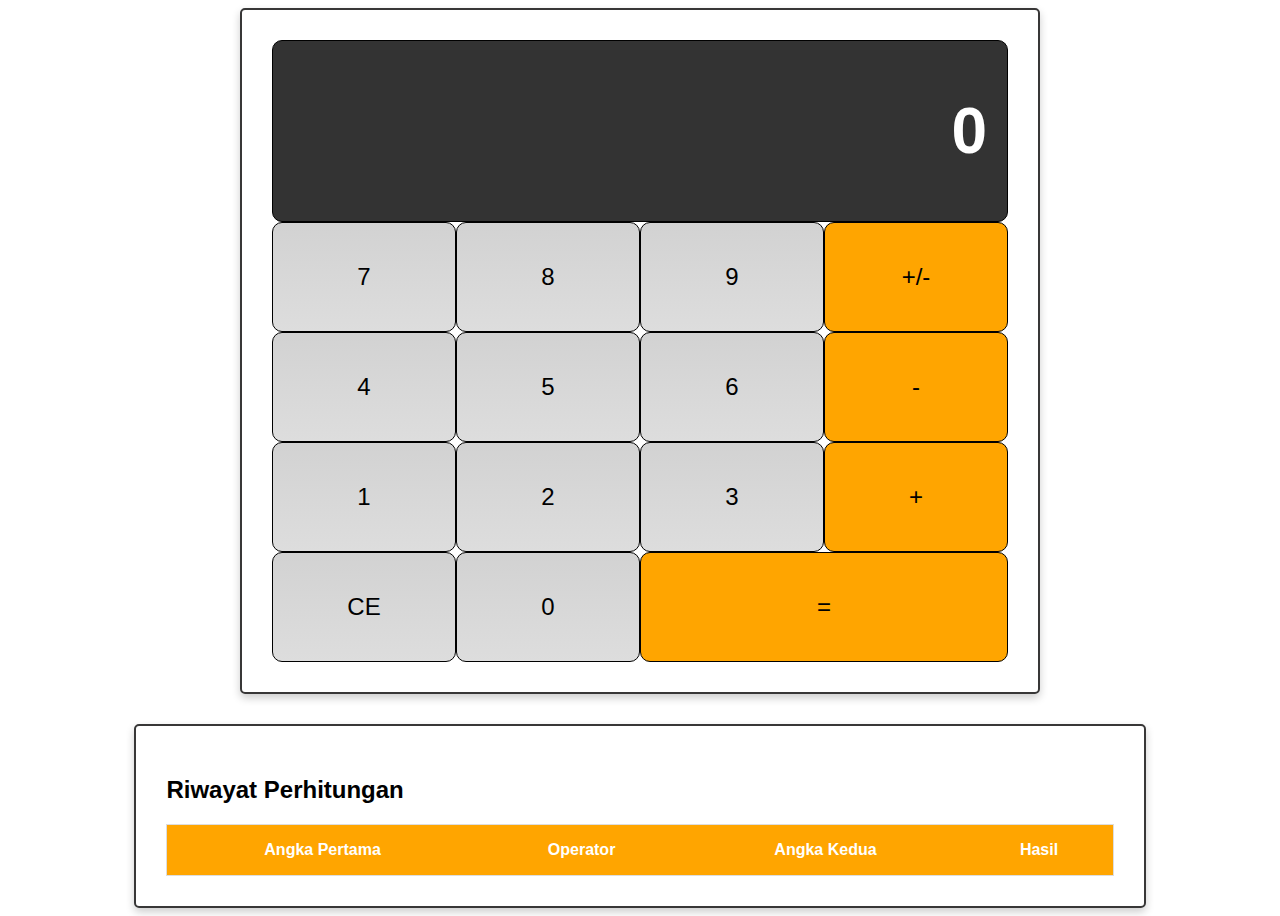
<file: calculator/index.html>
<!DOCTYPE html>
<html>
 
<head>
    <meta name="viewport" content="width=device-width, initial-scale=1.0">
   <title>Web Calculator</title>
   <link rel="stylesheet" href="assets/style.css">
</head>
 
<body>
   <div class="flex-container-column card">
       <div class="display">
           <h1 id="displayNumber">0</h1>
       </div>
       <div class="flex-container-row">
           <div class="button">7</div>
           <div class="button">8</div>
           <div class="button">9</div>
           <div class="button negative">+/-</div>
       </div>
       <div class="flex-container-row">
           <div class="button">4</div>
           <div class="button">5</div>
           <div class="button">6</div>
           <div class="button operator">-</div>
       </div>
       <div class="flex-container-row">
           <div class="button">1</div>
           <div class="button">2</div>
           <div class="button">3</div>
           <div class="button operator">+</div>
       </div>
       <div class="flex-container-row">
           <div class="button clear">CE</div>
           <div class="button">0</div>
           <div class="button equals double">=</div>
       </div>
   </div>
   <div class="history card">
    <h2>Riwayat Perhitungan</h2>
    <table>
        <thead>
            <tr>
                <th>Angka Pertama</th>
                <th>Operator</th>
                <th>Angka Kedua</th>
                <th>Hasil</th>
            </tr>
        </thead>
        <tbody id="historyList"></tbody>
    </table>
</div>
   <script src="assets/kalkulator.js"></script>
   <script src="assets/storage.js"></script>
</body>
 
</html>
</file>
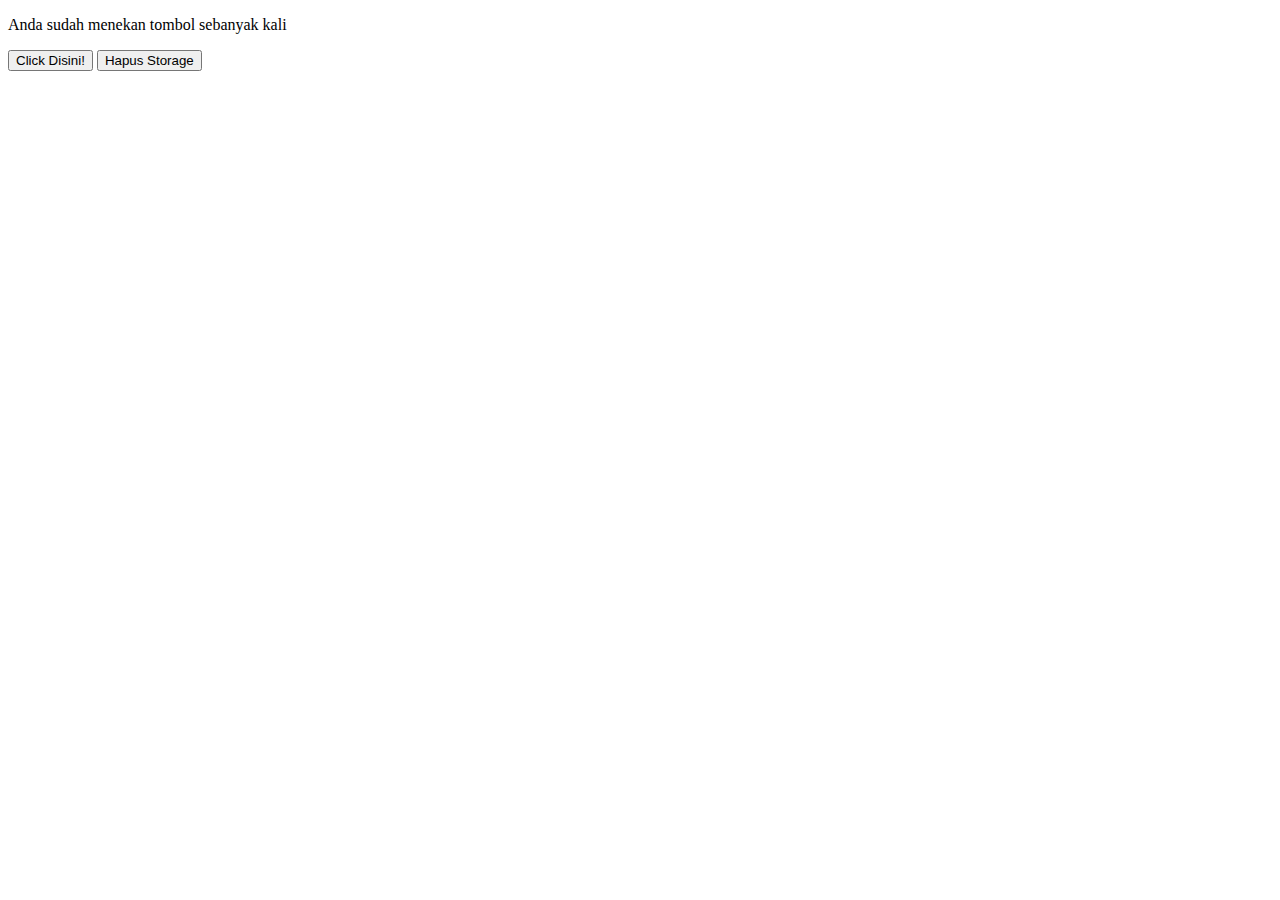
<file: calculator/localStorage.html>
<!DOCTYPE html>
<html lang="en">
<head>
  <title>Local Storage</title>
</head>
<body>
  <p>Anda sudah menekan tombol sebanyak <span id="count"></span> kali</p>
  <button id="button">Click Disini!</button>
  <button id="clear">Hapus Storage</button>
  
  <script>
    const cacheKey = 'NUMBER';
    if (typeof (Storage) !== 'undefined') {
      // pengecekkan apakah data localStorage dengan key NUMBER tersedia atau belum
      if (localStorage.getItem(cacheKey) === 'undefined') {
        // Jika belum maka akan atur dengan nilai awal yakni 0
        localStorage.setItem(cacheKey, 0);
      }
      
      const button = document.querySelector('#button');
      const clearButton = document.querySelector('#clear');
      const count = document.querySelector('#count');
      button.addEventListener('click', function (event) {
        let number = localStorage.getItem(cacheKey);
        number++;
        localStorage.setItem(cacheKey, number);
        count.innerText = localStorage.getItem(cacheKey);
      });
      
      clearButton.addEventListener('click', function (event) {
        localStorage.removeItem(cacheKey);
      });
    } else {
      alert('Browser tidak mendukung Web Storage');
    }
  </script>
</body>
</html>
</file>
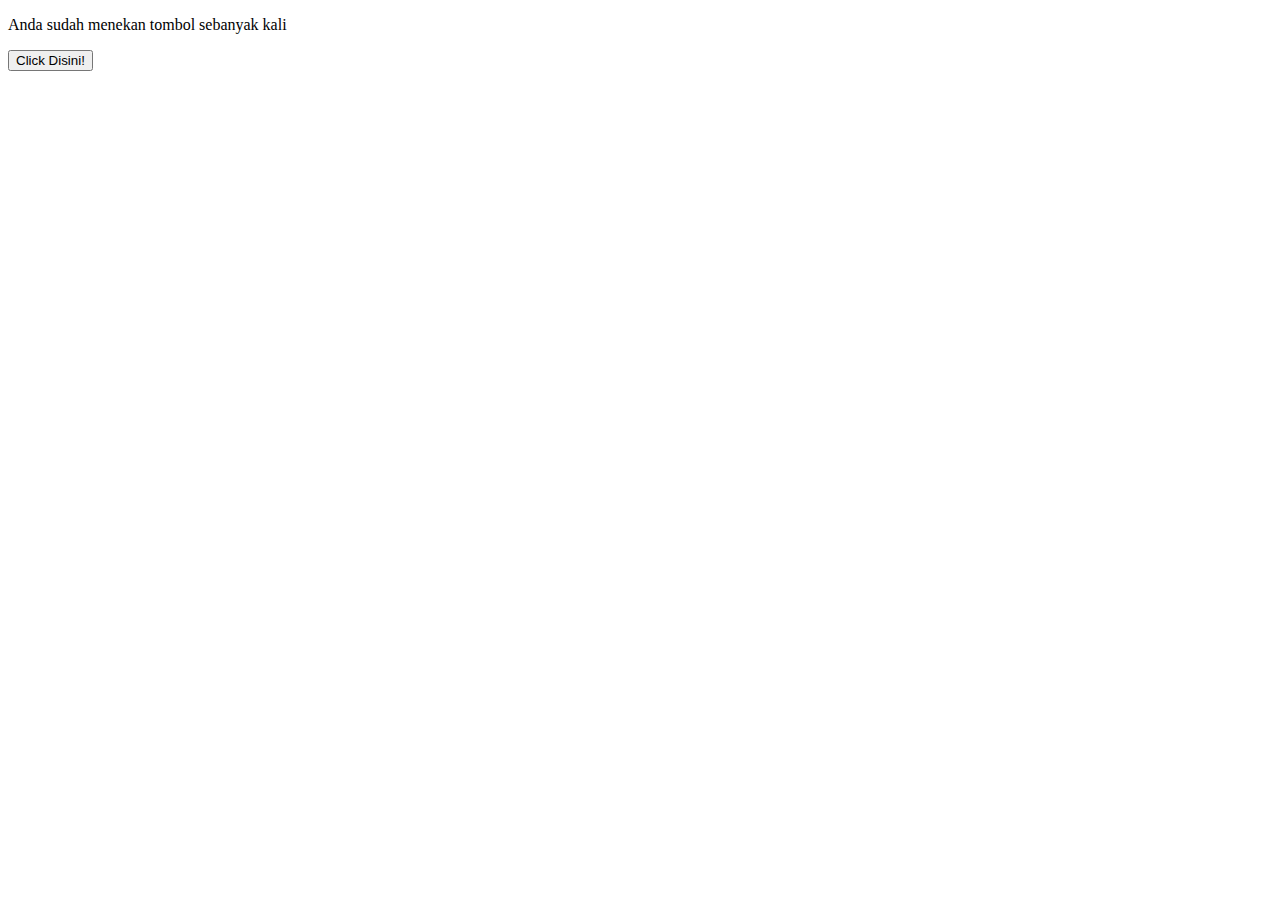
<file: calculator/sessionStorage.html>
<!DOCTYPE html>
<html lang="en">
<head>
  <title>Session Storage</title>
</head>
<body>
  <p>Anda sudah menekan tombol sebanyak <span id="count"></span> kali</p>
  <button id="button">Click Disini!</button>
  
  <script>
    const cacheKey = 'NUMBER';
    if (typeof (Storage) !== 'undefined') {
      // pengecekkan apakah data sessionStorage dengan key NUMBER tersedia atau belum
      if (sessionStorage.getItem(cacheKey) === 'undefined') {
        // Jika belum maka akan atur dengan nilai awal yakni 0
        sessionStorage.setItem(cacheKey, 0);
      }
      
      const button = document.querySelector('#button');
      const count = document.querySelector('#count');
      button.addEventListener('click', function (event) {
        let number = sessionStorage.getItem(cacheKey);
        number++;
        sessionStorage.setItem(cacheKey, number);
        count.innerText = sessionStorage.getItem(cacheKey);
      });
    } else {
      alert('Browser tidak mendukung Web Storage');
    }
  </script>
</body>
</html>
</file>
<file: calculator/assets/style.css>
* {
    box-sizing: border-box;
}

body {
    font-family: sans-serif;
}

.card {
    box-shadow: 0 4px 8px 0 rgba(0, 0, 0, 0.2);
    border: 2px solid rgb(56, 55, 55);
    border-radius: 5px;
    padding: 30px;
    margin-top: 20px;
}

.flex-container-column {
    display: flex;
    flex-direction: column;

    /* properti pendukung */
    max-width: 800px;
    margin: 0 auto;
    text-align: right;
}

.flex-container-row {
    display: flex;
}

.button {
    flex-basis: 25%;
    font-size: 1.5em;
    text-align: center;
    padding: 40px;
    border: 1px solid black;
    background: -webkit-linear-gradient(top, #d2d2d2, #ddd);
    cursor: pointer;
    border-radius: 10px;
}

.button:hover {
    font-weight: bold;
}

.double {
    flex-basis: 50%;
}

.display {
    color: white;
    width: 100%;
    padding: 10px 20px;
    background-color: #333333;
    border: 1px solid black;
    border-radius: 10px;
    font-size: 2em;
}

.operator,
.negative,
.equals {
    background: orange;
}

@media screen and (max-width: 513px) {
    .button {
        padding: 10px;
    }
}

.history {
    width: 80%;
    margin: 30px auto 0 auto;
    overflow: scroll;
}

table {
    border-collapse: collapse;
    border-spacing: 0;
    width: 100%;
    border: 1px solid #ddd;
}

th,
td {
    text-align: center;
    padding: 16px;
}

th {
    background-color: orange;
    color: white;
}

tr:nth-child(even) {
    background-color: #d2d2d2;
}


@media screen and (max-width: 513px) {
    .button {
        padding: 10px;
    }

    .history {
        width: 100%;
    }
}
</file>
